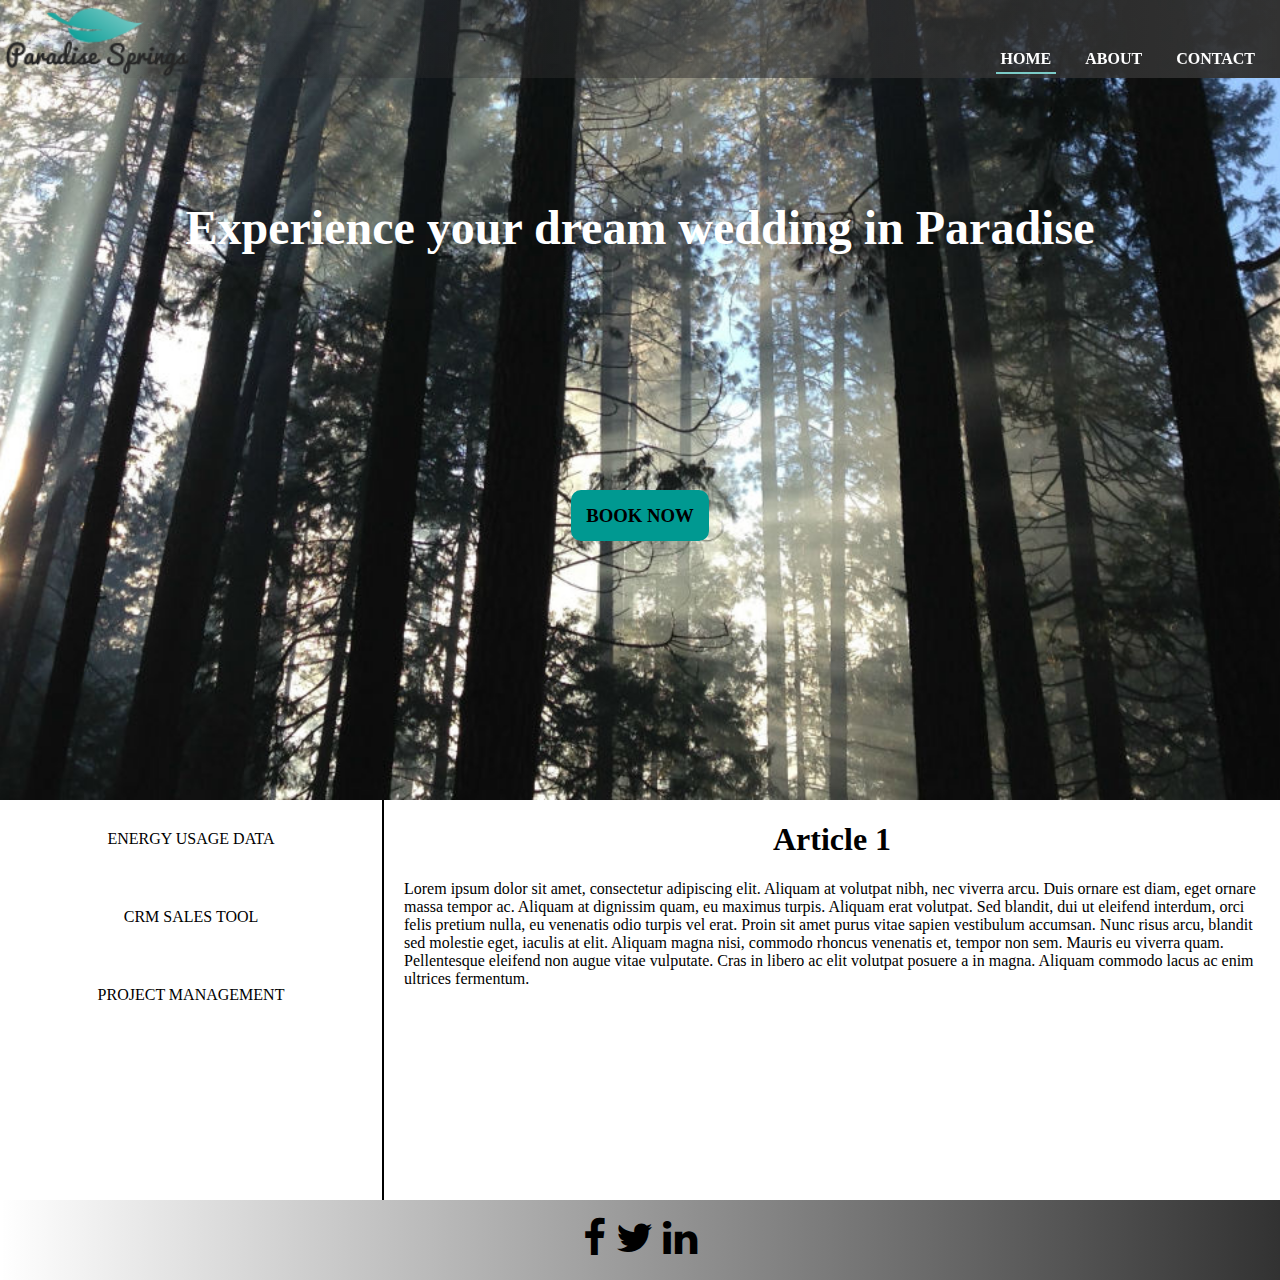
<file: index.html>
<!DOCTYPE html>
<html>
	<head>
		<meta name="keywords" content="Wedding, camping, venue, yosemite, fresno, madera, fresno wedding venue, oakhurst, bass lake, paradise, paradise springs, married, marriage, church camp, cabin">
		<meta name="description" content="">
		<meta name="description" content="The premier wedding venue in your own remote lodge and cabins">
		<title>Paradise Springs</title>
		<link rel="stylesheet" href="css/font-awesome-4.7.0/css/font-awesome.min.css">		
		<link rel="stylesheet" href="css/style.css">

	</head>	
	<body>
		<header>
			<a href="#">
				
				<img src="img/paradiselogo.svg" alt="logo">
			</a>
  			<nav>
  				<ul>
  					<li class="active"><a href="#">HOME</a></li>
  					<li><a href="about.html">ABOUT</a></li>
  					<li><a href="contact.html">CONTACT</a></li>
  				</ul>
  			</nav>
  		</header>
  		<div class="hero"> <!--HERO BEGINS HERE-->
  			<h1>Experience your dream wedding in Paradise</h1>
  			<div>
  				<h3><a href="#">BOOK NOW</a></h3>
  			</div>
  		</div><!--HERO ENDS HERE -->
		<aside> <!--SIDEBAR STARTS -->
			<ul><!--SIDEBAR LIST STARTS HERE -->
				<li><a href="#">ENERGY USAGE DATA</a></li>
				<li><a href="#">CRM SALES TOOL</a></li>
				<li><a href="#">PROJECT MANAGEMENT</a></li>
			</ul><!-- SIDEBAR LIST ENDS HERE -->
		</aside> <!--SIDEBAR ENDS -->
		<main><!--MAIN ARTICLE BEGINS-->
			<h1 class="text-center">Article 1</h1>
			<p>Lorem ipsum dolor sit amet, consectetur adipiscing elit. Aliquam at volutpat nibh, nec viverra arcu. Duis ornare est diam, eget ornare massa tempor ac. Aliquam at dignissim quam, eu maximus turpis. Aliquam erat volutpat. Sed blandit, dui ut eleifend interdum, orci felis pretium nulla, eu venenatis odio turpis vel erat. Proin sit amet purus vitae sapien vestibulum accumsan. Nunc risus arcu, blandit sed molestie eget, iaculis at elit. Aliquam magna nisi, commodo rhoncus venenatis et, tempor non sem. Mauris eu viverra quam. Pellentesque eleifend non augue vitae vulputate. Cras in libero ac elit volutpat posuere a in magna. Aliquam commodo lacus ac enim ultrices fermentum. </p>
		</main><!--MAIN ARTICLE ENDS-->
		<footer><!--FOOTER STARTS HERE-->
			<div class="socialmedia">
				<span><a href="https://www.facebook.com" target="_blank"><i class="fa fa-facebook"></i></a></span>
				<span><a href=https://www.twitter.com target="_blank"><i class="fa fa-twitter"></i></a></span>
				<span><a href=https://www.linkedin.com target="_blank"><i class="fa fa-linkedin"></i></a></span>
			</div>
		</footer><!--FOOTER ENDS HERE-->
	</body>
</html>
</file>
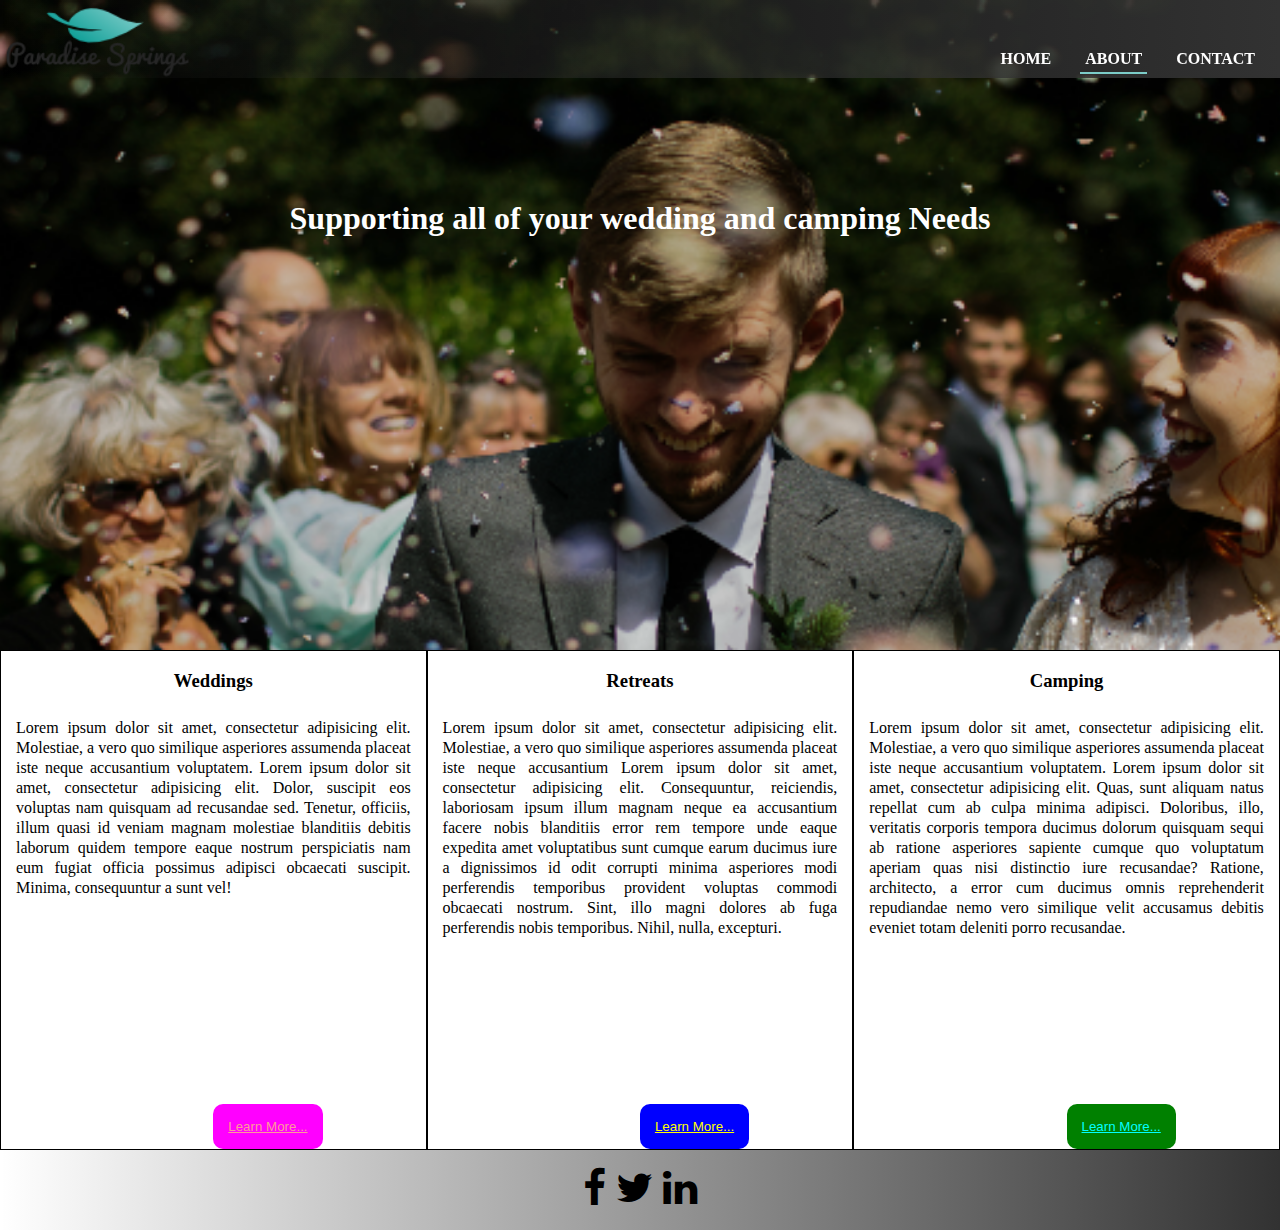
<file: about.html>
<!DOCTYPE html>
<html>
	<head>
		<meta name="keywords" content="Wedding, camping, venue, yosemite, fresno, madera, fresno wedding venue, oakhurst, bass lake, paradise, paradise springs, married, marriage, church camp, cabin">
		<meta name="description" content="">
		<meta name="description" content="The premier wedding venue in your own remote lodge and cabins">
		<title>Paradise Springs</title>
		<link rel="stylesheet" href="css/font-awesome-4.7.0/css/font-awesome.min.css">		
		<link rel="stylesheet" href="css/style.css">
		<link rel="stylesheet" href="css/about.css">

	</head>	
	<body>
		<header>
			<a href="#">
				
				<img src="img/paradiselogo.svg" alt="logo">
			</a>
  			<nav>
  				<ul>
  					<li><a href="index.html">HOME</a></li>
  					<li  class="active"><a href="about.html">ABOUT</a></li>
  					<li><a href="contact.html">CONTACT</a></li>
  				</ul>
  			</nav>
  		</header>
  		<div class="about-hero">
  			<h1>Supporting all of your wedding and camping Needs</h1>
  			
  		</div>
  		<!-- ABOUT HERO ENDS HERE-->
  		<div class="column" id="col-1"> <!--column 1 starts here-->
  			<h3>Weddings</h3>
  			<p>Lorem ipsum dolor sit amet, consectetur adipisicing elit. Molestiae, a vero quo similique asperiores assumenda placeat iste neque accusantium voluptatem. Lorem ipsum dolor sit amet, consectetur adipisicing elit. Dolor, suscipit eos voluptas nam quisquam ad recusandae sed. Tenetur, officiis, illum quasi id veniam magnam molestiae  blanditiis debitis laborum quidem tempore eaque nostrum perspiciatis nam eum fugiat officia possimus adipisci obcaecati suscipit. Minima, consequuntur a sunt vel!</p>
  			<button>Learn More...</button>
  		</div>
  		<div class="column" id="col-2"> <!--COLUMN 2 STARTS HERE-->
    		<h3>Retreats</h3>
  			<p>Lorem ipsum dolor sit amet, consectetur adipisicing elit. Molestiae, a vero quo similique asperiores assumenda placeat iste neque accusantium Lorem ipsum dolor sit amet, consectetur adipisicing elit. Consequuntur, reiciendis, laboriosam ipsum illum magnam neque ea accusantium facere nobis blanditiis error rem tempore unde eaque expedita amet voluptatibus sunt cumque earum ducimus iure a dignissimos id odit corrupti minima asperiores modi perferendis temporibus provident voluptas commodi obcaecati nostrum. Sint, illo magni dolores ab fuga perferendis nobis temporibus. Nihil, nulla, excepturi.</voluptatem></p>
  			<button>Learn More...</button>	
    	</div>
    	<div class="column" id="col-3"> <!--Column 3 Starts Here-->
    		<h3>Camping</h3>
  			<p>Lorem ipsum dolor sit amet, consectetur adipisicing elit. Molestiae, a vero quo similique asperiores assumenda placeat iste neque accusantium voluptatem. Lorem ipsum dolor sit amet, consectetur adipisicing elit. Quas, sunt aliquam natus repellat cum ab culpa minima adipisci. Doloribus, illo, veritatis corporis tempora ducimus dolorum quisquam sequi ab ratione asperiores sapiente cumque quo voluptatum aperiam quas nisi distinctio iure recusandae? Ratione, architecto, a error cum ducimus omnis reprehenderit repudiandae nemo vero similique velit accusamus debitis eveniet totam deleniti porro recusandae.</p>
  			<button>Learn More...</button>		
    	</div>
  	    <footer><!--FOOTER STARTS HERE-->
			<div class="socialmedia">
				<span><a href="https://www.facebook.com" target="_blank"><i class="fa fa-facebook"></i></a></span>
				<span><a href=https://www.twitter.com target="_blank"><i class="fa fa-twitter"></i></a></span>
				<span><a href=https://www.linkedin.com target="_blank"><i class="fa fa-linkedin"></i></a></span>
			</div>
		</footer><!--FOOTER ENDS HERE-->
	</body>
</html>
</file>
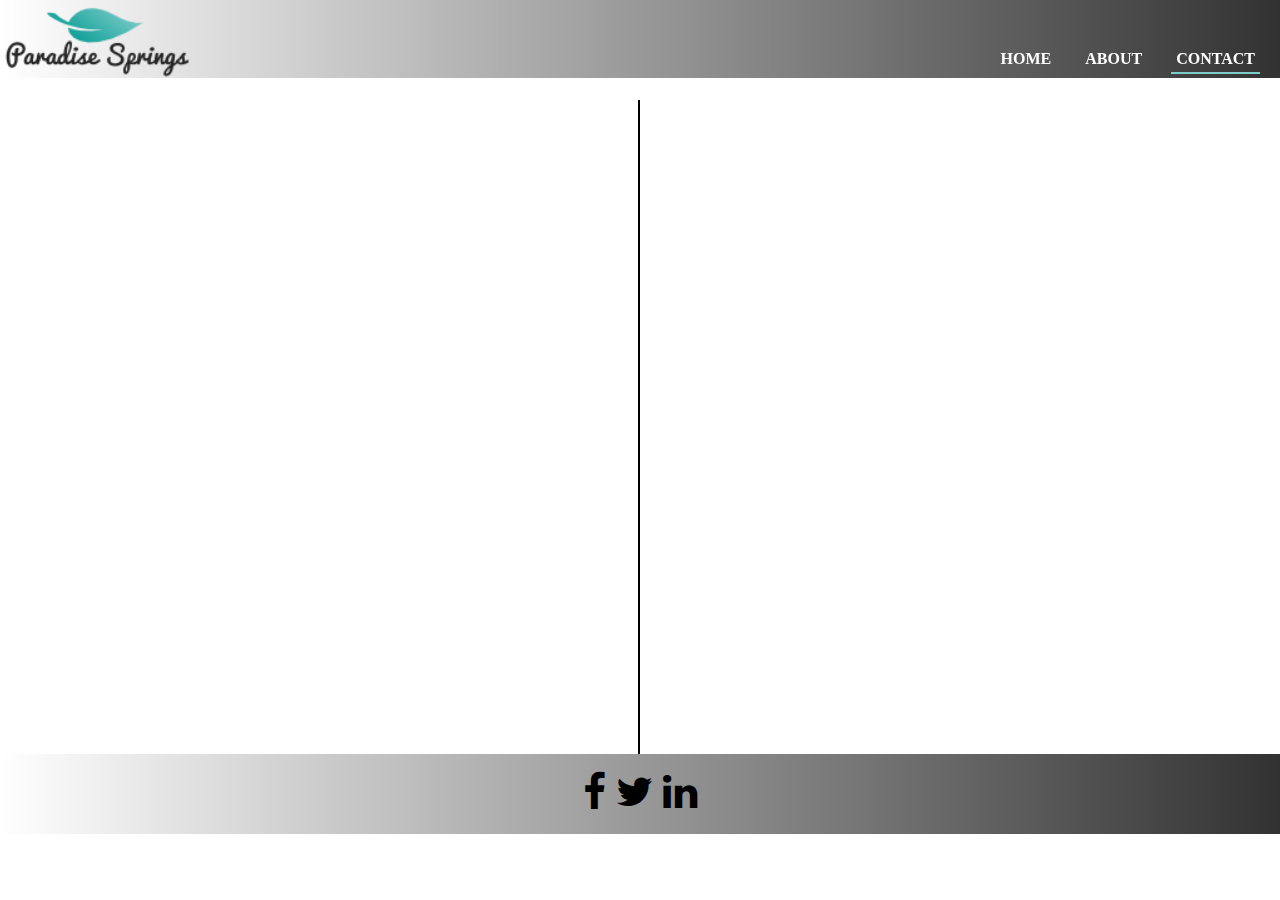
<file: contact.html>
<!DOCTYPE html>
<html>
	<head>
		<meta name="keywords" content="Wedding, camping, venue, yosemite, fresno, madera, fresno wedding venue, oakhurst, bass lake, paradise, paradise springs, married, marriage, church camp, cabin">
		<meta name="description" content="">
		<meta name="description" content="The premier wedding venue in your own remote lodge and cabins">
		<title>Paradise Springs</title>
		<link rel="stylesheet" href="css/font-awesome-4.7.0/css/font-awesome.min.css">		
		<link rel="stylesheet" href="css/style.css">
		<link rel="stylesheet" href="css/contact.css">

	</head>	
	<body>
		<header>
			<a href="#">
				<img src="img/paradiselogo.svg" alt="logo">
			</a>
  			<nav>
  				<ul>
  					<li><a href="index.html">HOME</a></li>
  					<li><a href="about.html">ABOUT</a></li>
  					<li class="active"><a href="contact.html">CONTACT</a></li>
  				</ul>
  			</nav>
  		</header>
  	    <section class="contact-form-wrapper"> <!--CONTACT FORM BEGINS HERE-->
  	        <iframe allowTransparency="true" frameborder="0" scrolling="no" src="https://doubleup99.wufoo.com/embed/z1i1rm11mr6zmn/"><a href="https://doubleup99.wufoo.com/forms/z1i1rm11mr6zmn/">Fill out my Wufoo form!</a>
  	        </iframe>
  	    </section> <!-- CONTACT FORM ENDS HERE-->
  	    <section class="map-wrapper"><!--EMBEDDED MAP BEGINS HERE-->
  	        <iframe src="https://www.google.com/maps/embed?pb=!1m18!1m12!1m3!1d3169.3166456874105!2d-119.583234349017!3d37.40598994096467!2m3!1f0!2f0!3f0!3m2!1i1024!2i768!4f13.1!3m3!1m2!1s0x8096832204b09e47%3A0x481ffcc3140bd8bf!2sParadise+Springs!5e0!3m2!1sen!2sus!4v1493351445057" frameborder="0" allowfullscreen>
  	        </iframe>
  	    </section> <!-- EMBEDDED MAP ENDS HERE-->
  	    
  	    <footer><!--FOOTER STARTS HERE-->
			<div class="socialmedia">
				<span><a href="https://www.facebook.com" target="_blank"><i class="fa fa-facebook"></i></a></span>
				<span><a href=https://www.twitter.com target="_blank"><i class="fa fa-twitter"></i></a></span>
				<span><a href=https://www.linkedin.com target="_blank"><i class="fa fa-linkedin"></i></a></span>
			</div>
		</footer><!--FOOTER ENDS HERE-->
	</body>
</html>
</file>
<file: css/style.css>
/*universals Section*/
.text-center{
    text-align:center;
}

body{
    box-sizing: border-box;
}
/* Header section begins here*/

body{
    margin:0px;
}

header {
    background: linear-gradient(to right,rgba(50, 50, 50, 0),rgba(50, 50, 50, 1));
    color: white;
    position: fixed;
    width: 100%;
    margin:0px;
}

header h1 {
    float: left;
    padding: 3px 0px 0px 15px;
    color: black;
    margin: 0px;
    font-size: 300%;
}

header img {
    height: 75px;
    padding-top:3px;
    padding-left:3px;
    float:left;
}

nav{
    float: right;
    position: relative;
    padding:50px 10px 0px 0px;

}

nav>ul {
    list-style-type: none;
    margin:0px;
}

nav>ul>li {
    display: inline;
    /*border-bottom: 2px solid black;*/
    margin: 0px 10px;
    padding: 5px;
    /*border-radius: 15px 15px 0px 0px;*/
}

nav>ul>li:hover {
    cursor: pointer;
}
.active{
    border-bottom: 2px solid #7cccc8;
}

nav>ul>li>a{
    color: white;
    text-decoration: none;
    font-weight: 900;
}


nav>ul>li>a:hover{
    color: grey;
}

nav>ul>li>a:active{
    color: #7cccc8;
}

/* HERO SECTION BEGINS HERE */

.hero{
    background-image: url("../img/paradisehero.jpg");
    background-size: cover;
    background-position: center;
    /*background-repeat: no-repeat;*/
    height: 600px;
    padding-top: 200px;
    text-align: center;
}

.hero>h1{
    margin:0px;
    color: white;
    text-align: center;
    width: 100%;
    font-size: 300%;
}

.hero h3{
    position:relative;
    top:250px;
    color: black;
    text-align: center;
    display: inline;
    background-color: #009991;
    padding:15px;
    border-radius:10px;
}

.hero a{
    text-decoration: none;
    color: black;
}
/*HERO SECTION ENDS HERE*/

/*SIDEBAR SECTION*/


aside{
    background-color: white;
    border-right: 2px solid black;
    width: 30%;
    height: 400px;
    float:left;
    box-sizing: border-box;
}

aside ul {
    list-style-type: none;
    padding-left: 0px;
    margin: 0px;
}

aside ul li{
    text-align: center;
    padding: 30px 0px;
}

aside ul li:hover{
    background-color: black;
    color:white;
    border: 1px dotted white;
}

aside ul li:hover a {
    color:white ;
    font-weight: 900;
}

aside ul li a {
    text-decoration: none;
    color: black;
}

/* SIDEBAR SECTION ENDS HERE*/

/* MAIN SECTION STARTS HERE*/

main{
    float: right;
    width: 70%;
    padding:0px 20px;
    box-sizing: border-box;
    height:400px;
}

/*MAIN SECCTION ENDS HERE*/

/*FOOTER SECTION*/

footer{
    height: 80px;
    background:linear-gradient(to right,rgba(50, 50, 50, 0),rgba(50, 50, 50, 1));
    clear: both;
}

.socialmedia {
    padding-top: 15px;
    text-align: center;
    font-size:40px;
}

.socialmedia .fa {
    color:black;
    text-decoration:none;
    margin:0px;
}
</file>
<file: css/about.css>
.about-hero{
    background-image: url("../img/abouthero2.png");
    height: 450px;
    background-size: cover;
    padding-top: 200px;
    /*position: relative;*/
    background-attachment: fixed;
    width: 100%;
    background-position: center;
}

.about-hero h1{
    margin: 0px;
    text-align: center;
    color: white;
    /*position: absolute*/
    /*top: 50%;*/
    /*left: 15%;*/
}

/* COLUMN BEGINS HERE*/
.column {
    width: 33.33%;
    box-sizing: border-box;
    border: 1px solid black;
    float: left;
    height: 500px;
    padding: 0px 15px;
    text-align: center;
    position: relative;
}
.column h3{
    text-align: center;
    height: 30px;
}

.column p {
    text-align: justify;
    margin-top: 15px;
    /*height: 300px;*/
    line-height:1.25em;
    /*overflow: auto;*/
}

.column button{
    border: none;
    border-radius: 10px;
    padding: 15px;
    text-decoration: underline;
    position: absolute;
    bottom: 0px;
}

#col-1 button{
    background-color: #ff00ff;
    color: #ff9999;
}

#col-2 button{
    background-color: blue;
    color: #ffff00;
}

#col-3 button{
    background-color: green;
    color: #00ffff;
}
</file>
<file: css/contact.css>
/* CONTACT FORM SECTION */

section {
    width: 50%;
    float: left;
    box-sizing: border-box;
    margin-top:100px;
}

.contact-form-wrapper {
    padding-left: 100px;
    border-right:2px solid black;
}

.contact-form-wrapper iframe {
    width:90%;
    height:650px;
}

/* MAP-WRAPPER SECTION STARTS HERE*/
.map-wrapper iframe {
    width:90%;
    height:600px;
    margin:0 auto;
    display: block;
}
</file>
